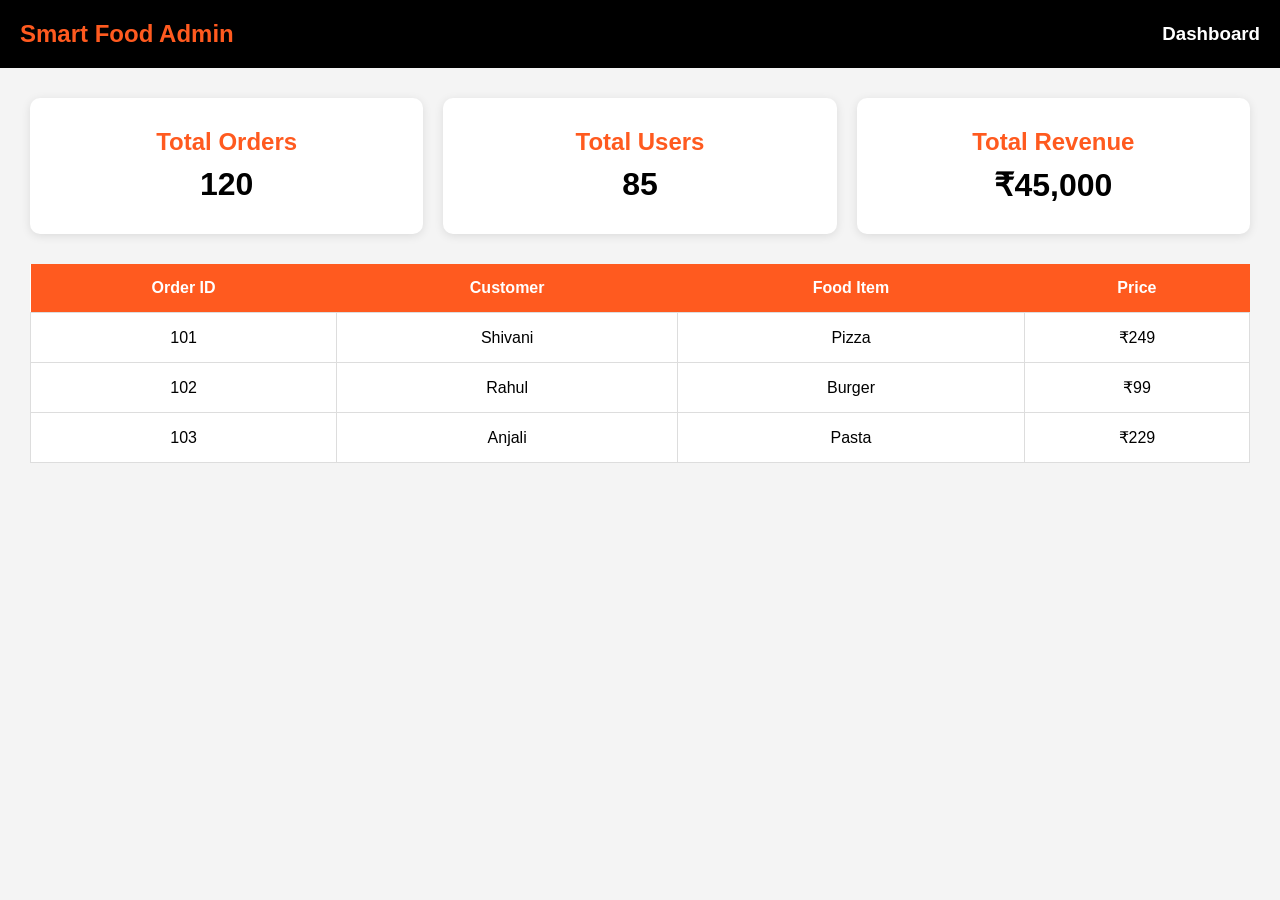
<file: templates/admin/index.html>
<!DOCTYPE html>
<html lang="en">
<head>
    <meta charset="UTF-8">
    <meta name="viewport" content="width=device-width, initial-scale=1.0">
    <title>Admin Dashboard</title>

    <style>
        *{
            margin:0;
            padding:0;
            box-sizing:border-box;
            font-family:Arial, sans-serif;
        }

        body{
            background:#f4f4f4;
        }

        nav{
            background:black;
            color:white;
            padding:20px;
            display:flex;
            justify-content:space-between;
            align-items:center;
        }

        nav h1{
            color:#ff5a1f;
        }

        .container{
            padding:30px;
        }

        .cards{
            display:grid;
            grid-template-columns:repeat(3,1fr);
            gap:20px;
            margin-bottom:30px;
        }

        .card{
            background:white;
            padding:30px;
            border-radius:10px;
            text-align:center;
            box-shadow:0 2px 10px rgba(0,0,0,0.1);
        }

        .card h2{
            color:#ff5a1f;
            margin-bottom:10px;
        }

        table{
            width:100%;
            border-collapse:collapse;
            background:white;
        }

        table th{
            background:#ff5a1f;
            color:white;
            padding:15px;
        }

        table td{
            padding:15px;
            text-align:center;
            border:1px solid #ddd;
        }
    </style>
</head>
<body>

    <nav>
        <h1>Smart Food Admin</h1>
        <h3>Dashboard</h3>
    </nav>

    <div class="container">

        <div class="cards">

            <div class="card">
                <h2>Total Orders</h2>
                <h1>120</h1>
            </div>

            <div class="card">
                <h2>Total Users</h2>
                <h1>85</h1>
            </div>

            <div class="card">
                <h2>Total Revenue</h2>
                <h1>₹45,000</h1>
            </div>

        </div>

        <table>

            <tr>
                <th>Order ID</th>
                <th>Customer</th>
                <th>Food Item</th>
                <th>Price</th>
            </tr>

            <tr>
                <td>101</td>
                <td>Shivani</td>
                <td>Pizza</td>
                <td>₹249</td>
            </tr>

            <tr>
                <td>102</td>
                <td>Rahul</td>
                <td>Burger</td>
                <td>₹99</td>
            </tr>

            <tr>
                <td>103</td>
                <td>Anjali</td>
                <td>Pasta</td>
                <td>₹229</td>
            </tr>

        </table>

    </div>

</body>
</html>
</file>
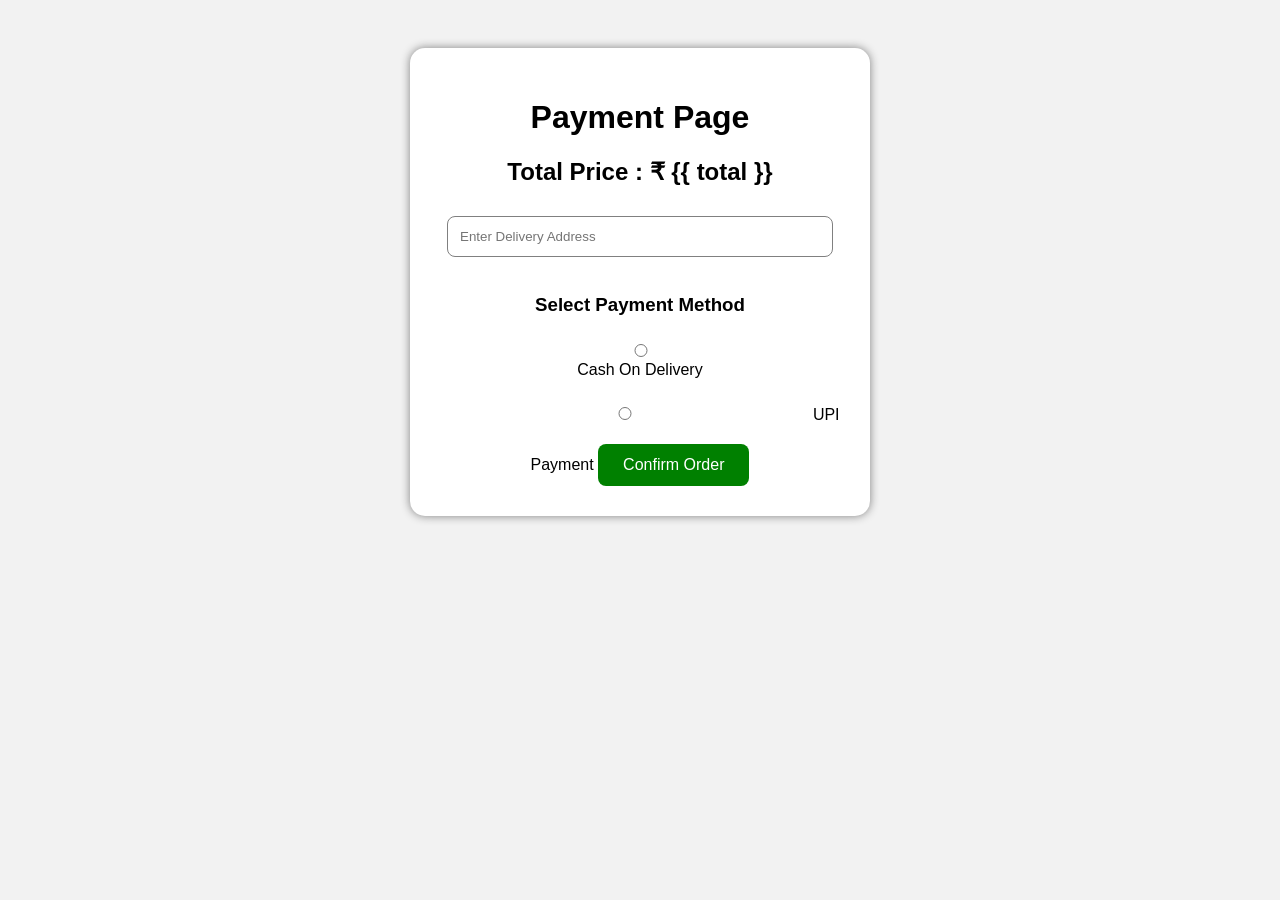
<file: templates/payment.html>
<!DOCTYPE html>
<html lang="en">
<head>
    <meta charset="UTF-8">
    <meta name="viewport" content="width=device-width, initial-scale=1.0">
    <title>Payment</title>

    <style>

        body{
            font-family: Arial;
            background: #f2f2f2;
            text-align: center;
            padding: 40px;
        }

        .payment-box{
            background: white;
            width: 400px;
            margin: auto;
            padding: 30px;
            border-radius: 15px;
            box-shadow: 0px 0px 10px gray;
        }

        input{
            width: 90%;
            padding: 12px;
            margin-top: 10px;
            border-radius: 8px;
            border: 1px solid gray;
        }

        .upi-box{
            display: none;
            margin-top: 20px;
        }

        button{
            background: green;
            color: white;
            border: none;
            padding: 12px 25px;
            border-radius: 8px;
            cursor: pointer;
            margin-top: 20px;
            font-size: 16px;
        }

        button:hover{
            background: darkgreen;
        }

    </style>

</head>
<body>

    <div class="payment-box">

        <h1>Payment Page</h1>

        <h2>Total Price : ₹ {{ total }}</h2>

        <form method="POST">

            <input 
                type="text"
                name="address"
                placeholder="Enter Delivery Address"
                required
            >

            <br><br>

            <h3>Select Payment Method</h3>

            <input
    type="radio"
    name="payment_method"
    value="Cash On Delivery"
    onclick="hideUPI()"
    required
>
Cash On Delivery
            

            <br><br>

            <input 
                type="radio"
                name="payment_method"
                value="UPI"
                onclick="showUPI()"
            >
            UPI Payment

            <div class="upi-box" id="upiBox">

                <input 
                    type="text"
                    name="upi_id"
                    placeholder="Enter UPI ID"
                >

            </div>

            <button type="submit">
                Confirm Order
            </button>

        </form>

    </div>

    <script>

        function showUPI(){
            document.getElementById("upiBox").style.display = "block";
        }

        function hideUPI(){
            document.getElementById("upiBox").style.display = "none";
        }

    </script>

</body>
</html>
</file>
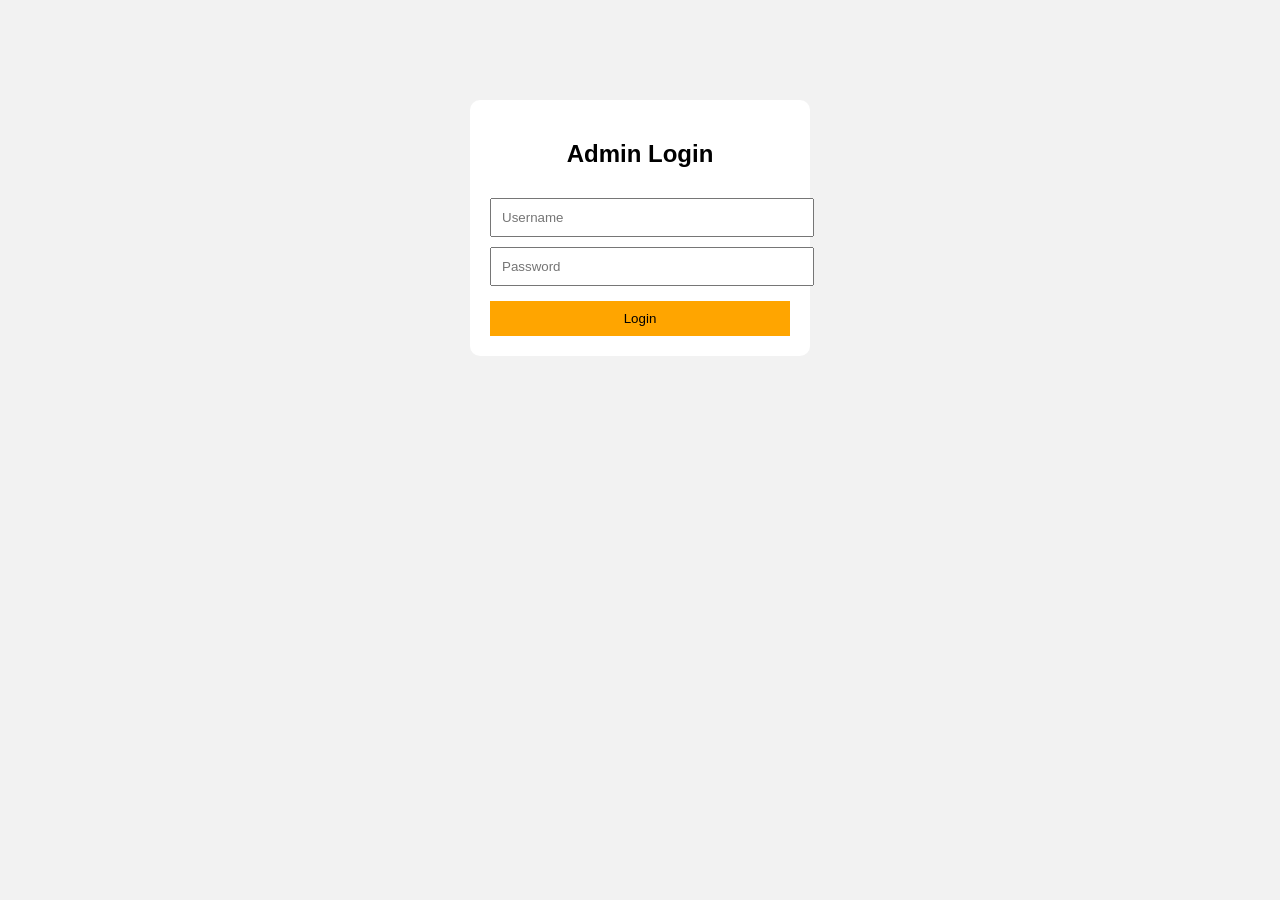
<file: templates/admin/login.html>
<!DOCTYPE html>
<html>
<head>
    <title>Admin Login</title>
</head>
<body style="font-family: Arial; background:#f2f2f2;">

    <div style="width:300px; margin:100px auto; background:white; padding:20px; border-radius:10px;">
        
        <h2 style="text-align:center;">Admin Login</h2>

        <form>
            <input type="text" placeholder="Username" style="width:100%; padding:10px; margin-top:10px;">
            
            <input type="password" placeholder="Password" style="width:100%; padding:10px; margin-top:10px;">

            <button style="width:100%; padding:10px; margin-top:15px; background:orange; border:none;">
                Login
            </button>
        </form>

    </div>

</body>
</html>
</file>
